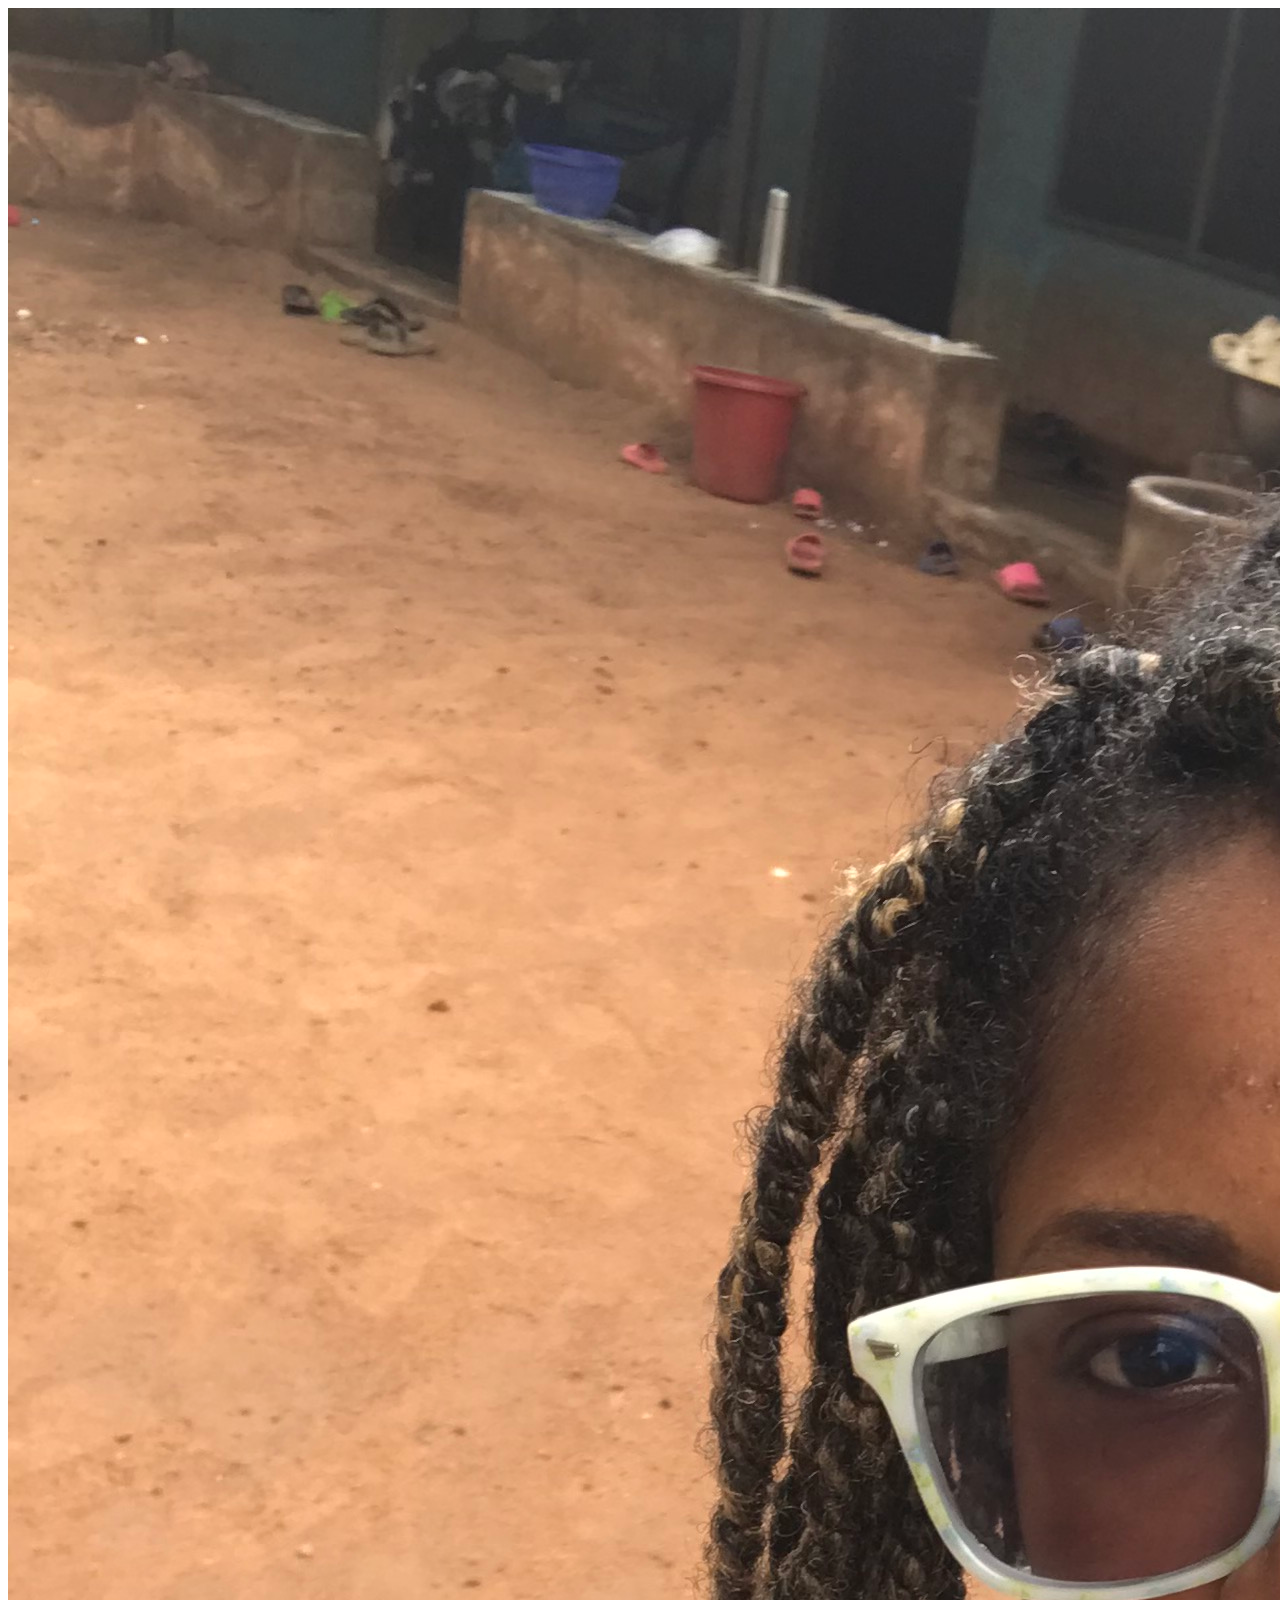
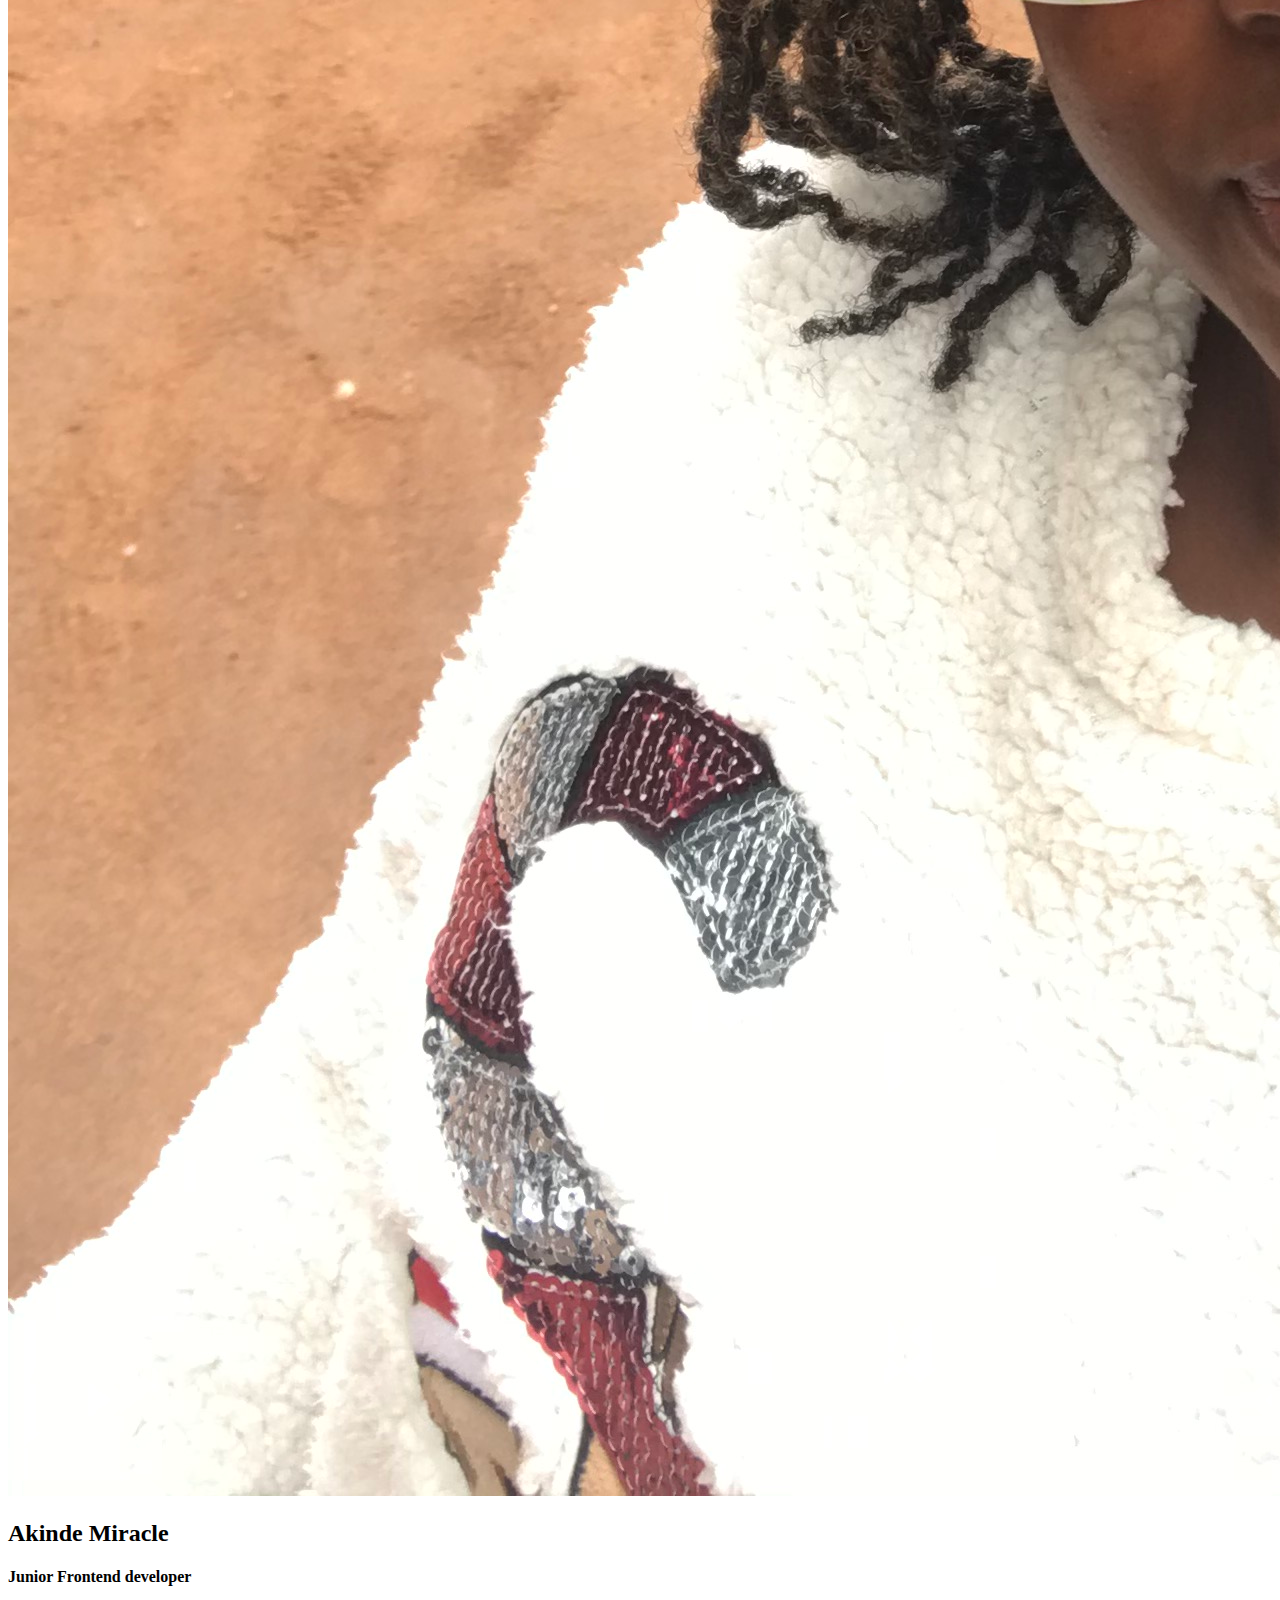
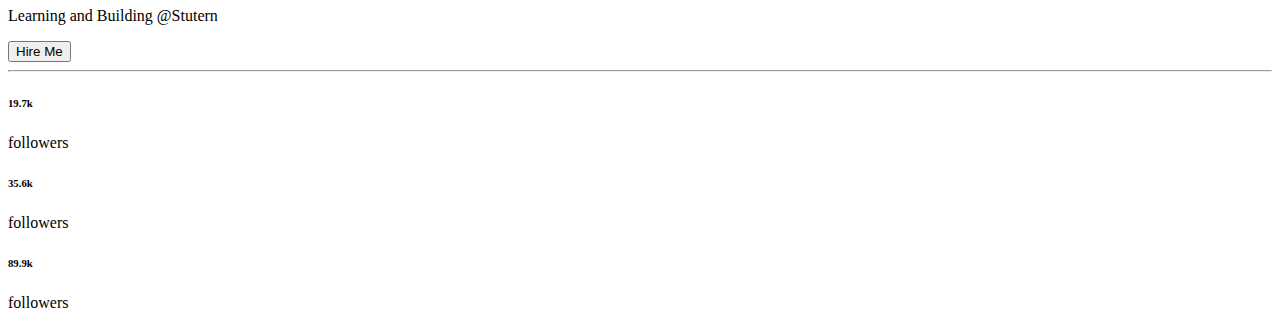
<file: Card.html>
<!DOCTYPE html>
<html lang="en">
<head>
    <meta charset="UTF-8">
    <meta http-equiv="X-UA-Compatible" content="IE=edge">
    <meta name="viewport" content="width=device-width, initial-scale=1.0">
    <title>User card</title>
</head>
<body>
    <main>
        <div class="card">
            <div class="card-head">
                <i class="left-icon"></i>
                <div class="card-icons">
                    <i class="icon-love"></i>
                    <i class="icon-dot"></i>
                </div>
                </div>

            <div class="card-body">
                <div class="user-image">
                    <img src="img/IMG_0828.JPG" alt="user image">

                <div class="check-icon">
                    <i class="fa-solid fa-check"></i>
                </div>
                </div>

                <h2 class="user-name">Akinde Miracle</h2>
                <h4 class="job-title">Junior Frontend developer</h4>
                <p class="description">Learning and Building @Stutern</p>
                <button class="hire-btn">Hire Me</button>
            </div>

            <hr>

            <div class="card-footer">
                <div class="platforms">
                    <div class="social">
                        <div class="icon-container Linkedin">
                            <i class="fa-brands fa-linkedin-in"></i>
                        </div>
                        <h6>19.7k</h6>
                        <p>followers</p>
                    </div>
                    <div class="social">
                        <div class="icon-container Twitter">
                            <i class="fa-brands fa-twitter"></i>
                        </div>
                        <h6>35.6k</h6>
                        <p>followers</p>
                    </div>
                    <div class="social">
                        <div class="icon-container Instagram">
                            <i class="fa-brands fa-instagram"></i>
                        </div>
                        <h6>89.9k</h6>
                        <p>followers</p>
                    </div>
                </div>
            </div>
        </div>
    </main>
</body>
</html>
</file>
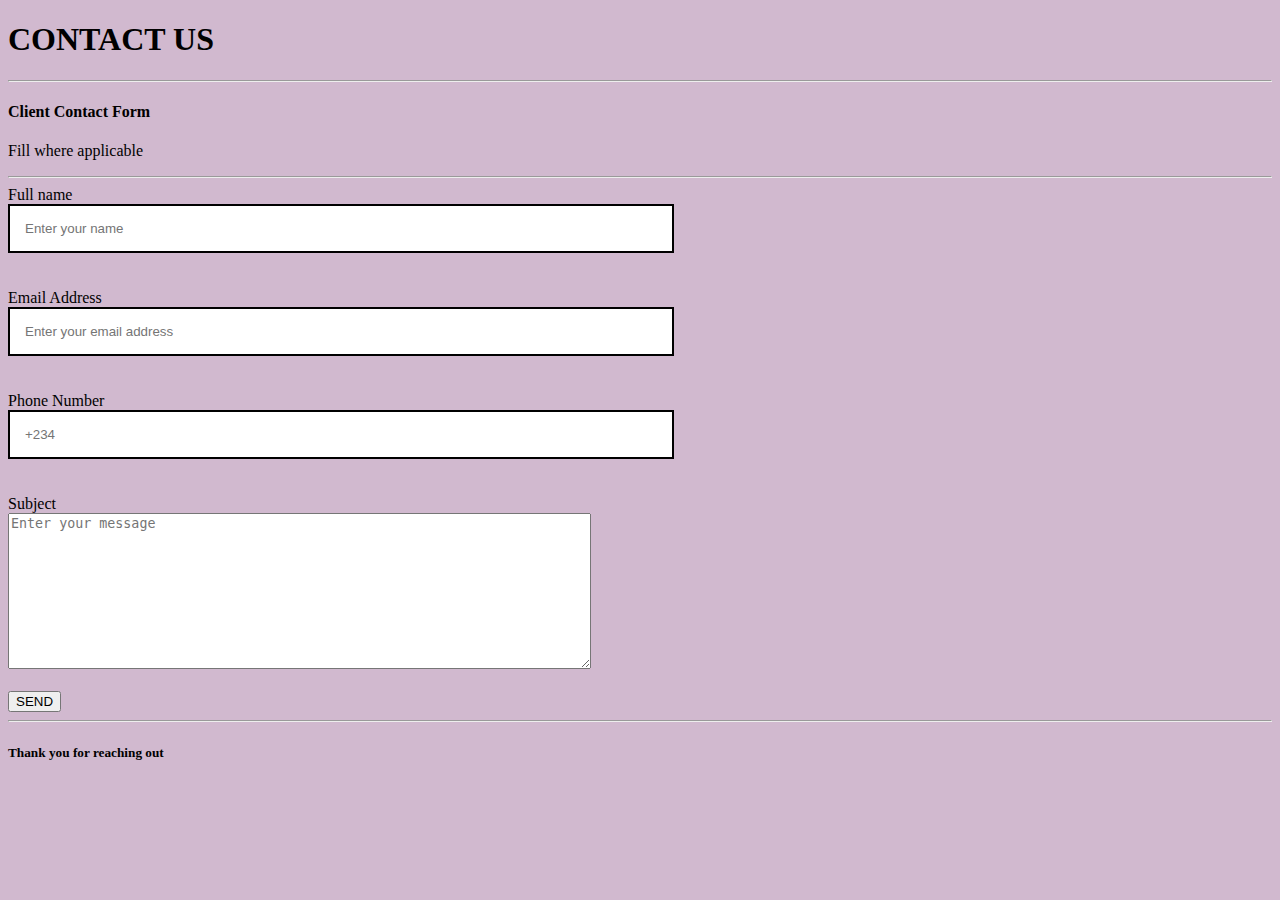
<file: contact.html>
<!DOCTYPE html>
<html lang="en">
    <style>
    body { background-color: rgb(209, 185, 207);}
    </style>
<head>
    <meta charset="UTF-8">
    <meta http-equiv="X-UA-Compatible" content="IE=edge">
    <meta name="viewport" content="width=device-width, initial-scale=1.0">
    <title>Contact us</title>
</head>

<body>

    <h1> CONTACT US</h1>

    <hr>

    <h4>Client Contact Form</h4>

    <p>Fill where applicable</p>

    <hr>

    <form>
    <div>
        <div>
            <label for="name">Full name</label> 
        <br>
        <input style="padding: 15px; width: 50%; border: 2px solid black;" type="text" placeholder="Enter your name" id="name"  /> 
        </div>

        <br />
        <br />

        <div>
             <label for="email">Email Address</label> 
            <br>
            <input style="padding: 15px; width: 50%; border: 2px solid black;"  type="text" placeholder="Enter your email address" id="email"  /> 
        </div>

        <br/>
        <br/>

        <div>
            <label for="phone">Phone Number</label> <br>
            <input style="padding: 15px; width: 50%; border: 2px solid black;" type="tel" placeholder="+234" id="phone">
        </div>

        <br />
        <br />

        <div>
            <label for="message">Subject</label> <br>
            <textarea name="message" placeholder="Enter your message" id="message" cols="70" rows="10"></textarea>
        </div>

        <br>

        <div>
            <button type="submit"> SEND </button>
        </div>
    </div>
    </form>

    <hr>

    <h5>Thank you for reaching out</h5>

</body>
</html>
</file>
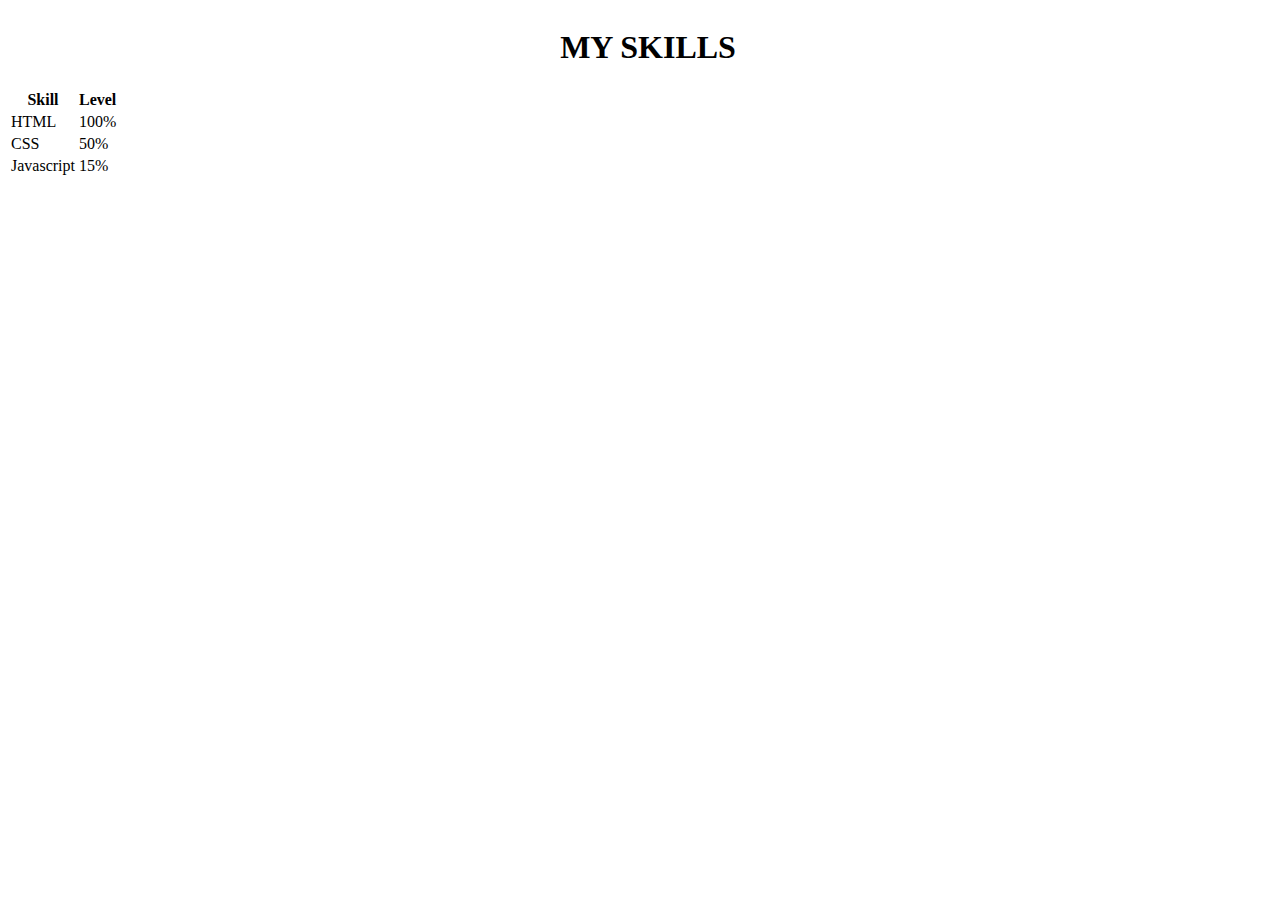
<file: skillset.html>
<!DOCTYPE html>
<html lang="en">
<head>
    <meta charset="UTF-8">
    <meta http-equiv="X-UA-Compatible" content="IE=edge">
    <meta name="viewport" content="width=device-width, initial-scale=1.0">
    <style>
        html, body {
          width: 100%;
          height: 100%;
          overflow-x: hidden;  
        }

    </style>
    <title>Skillset</title>
</head>
<body>
    <div class="container">
        <div class="Skills">
            <h1 style="text-align: center;"> MY SKILLS</h1>  
            <div class="border">
                <table>
                    <thead>
                        <tr>
                            <th>Skill</th>
                            <th>Level</th>
                        </tr>
                    </thead>
                    <tbody>
                        <tr>
                           <td>HTML</td>
                           <td>
                            <span class="percent">100%</span>
                            <div class="bar one">
                                <div class="fill" style="width:100% ;"></div>
                            </div>
                           </td>
                        </tr>

                        <tr>
                            <td>CSS</td>
                            <td>
                             <span class="percent">50%</span>
                             <div class="bar one">
                                 <div class="fill" style="width:100% ;"></div>
                             </div>
                            </td>
                         </tr>

                         <tr>
                            <td>Javascript</td>
                            <td>
                             <span class="percent">15%</span>
                             <div class="bar one">
                                 <div class="fill" style="width:100% ;"></div>
                             </div>
                            </td>
                         </tr>
                    </tbody>

                </table>
            </div>
        </div>
    </div>
</body>
</html>
</file>
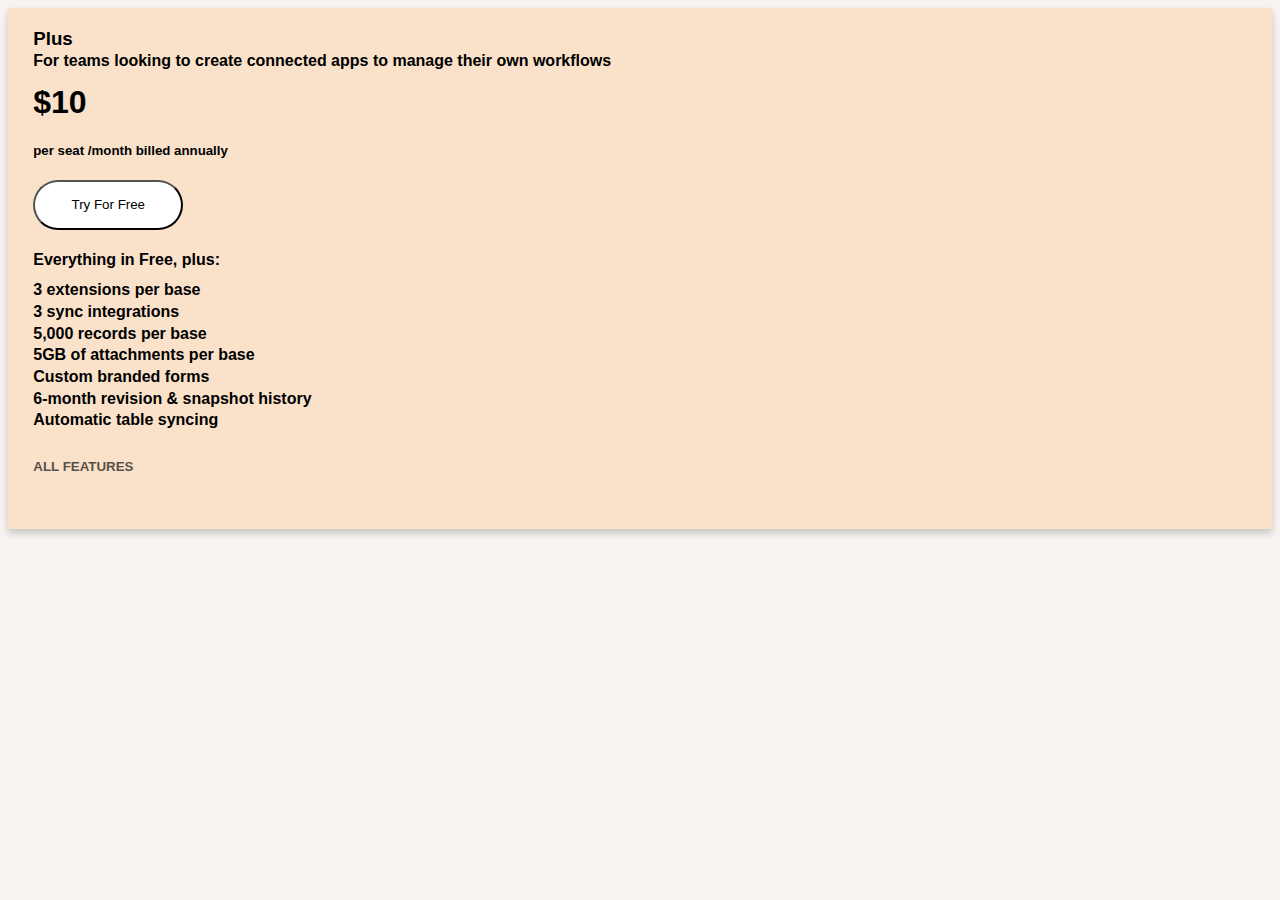
<file: StuCard.html>
<!DOCTYPE html>
<html lang="en">
<head>
    <meta charset="UTF-8">
    <meta http-equiv="X-UA-Compatible" content="IE=edge">
    <meta name="viewport" content="width=device-width, initial-scale=1.0">
    <title>My card</title>
    <style>
        html, body {
        background-color: #f7f4f1;
        font-family: 'Segoe UI', Tahoma, Geneva, Verdana, sans-serif;    
        }
        .card {
            box-shadow:  0 4px 8px 0 rgba(0,0,0,0.2);
            background-color: #fae2ca;
            padding-left: 2%;
            padding-top: 1%;
            padding-bottom: 3%;
        }
        .card-head {
            line-height: 0.2mm;
            font-weight: 300;
        }
        .cherry {
          border-radius: 25px;
          height: 50px;
          width: 150px;
          background-color: white;
        }
        .curry{
           line-height: 0.1mm;
        }
        .card-footer {
            font-size: smaller;
            font-weight: 600;
            opacity: 65%;
            line-height: 1.3cm;
        }
</style>
</head>
<body>
    <main> 
        <div class="card">
            <div class="card-head">
                <div>
                    <h3>Plus</h3> 
                    <h4>For teams looking to create connected apps to manage their own workflows</h4>  
                   </div>
            </div>

            <div class="card-body">
                <h1> $10</h1> <h5> per seat /month billed annually</h5>

                <div>
                    <button class="cherry"> Try For Free</button>
                </div>

                <div class="container">
                    <h4>Everything in Free, plus:</h4>
                    <div class="curry">
                        <h4>3 extensions per base</h4>
                        <h4>3 sync integrations</h4>
                        <h4>5,000 records per base</h4>
                        <h4>5GB of attachments per base</h4>
                        <h4>Custom branded forms</h4>
                        <h4>6-month revision & snapshot history</h4>   
                        <h4>Automatic table syncing</h4>
                    </div>
                </div>
            </div>

            <div class="card-footer">
                 <a href=index.html target="_blank" style="text-decoration-line:none; color:black"> ALL FEATURES</a> 
                
            </div>
        </div>
    </main>
    
</body>
</html>
</file>
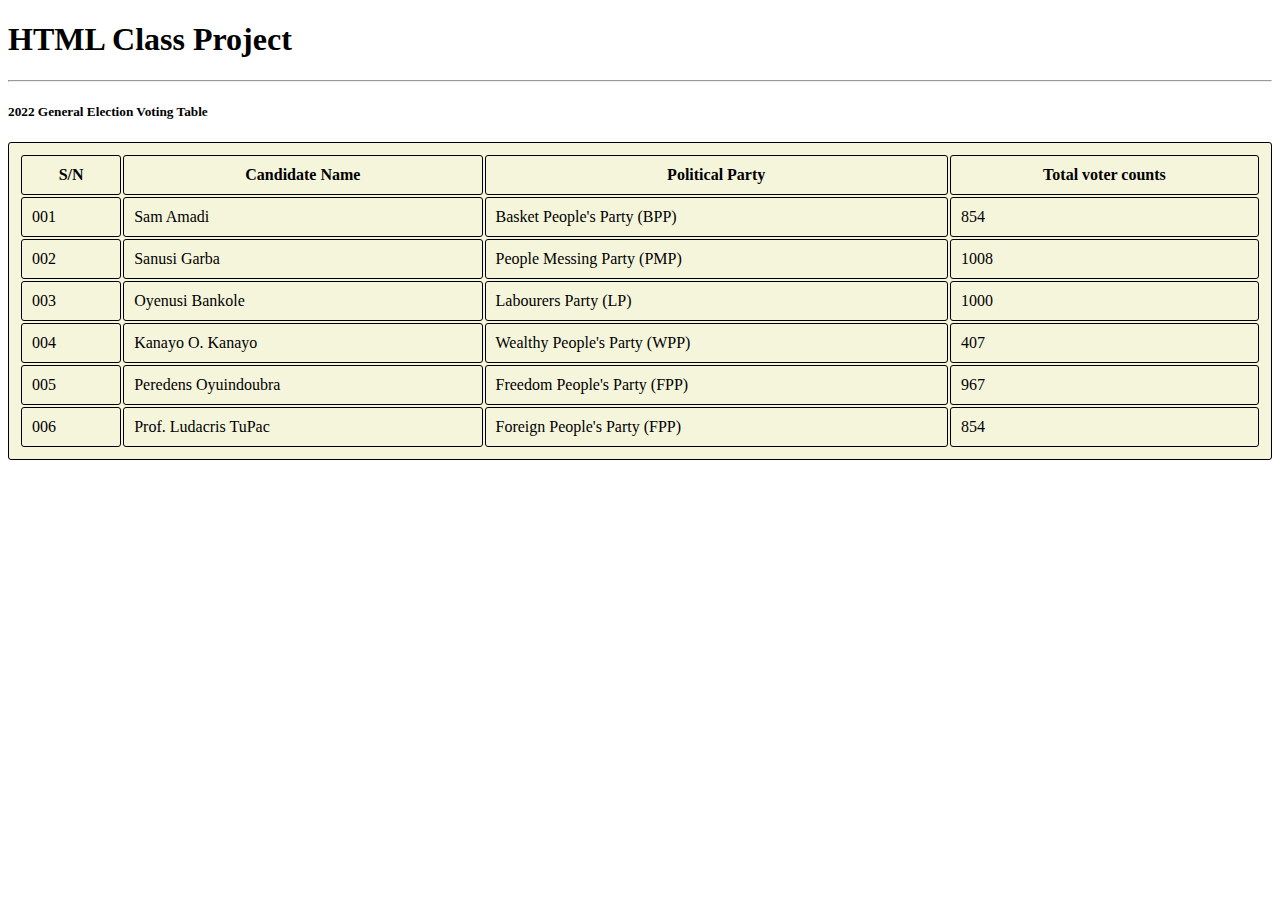
<file: table.html>
<!DOCTYPE html>
<html lang="en">
    <style>
        table,  th,  td {
            border:1px solid black;
            border-radius: 3px;
            padding: 10px;
        }
        table, th, td {
            background-color: beige;

        }
    </style>
<head>
    <meta charset="UTF-8">
    <meta http-equiv="X-UA-Compatible" content="IE=edge">
    <meta name="viewport" content="width=device-width, initial-scale=1.0">
    <title>Sample Table</title>
</head>
<body>
    <table style="width: 100%">

        <h1>HTML Class Project</h1>

        <hr>

        <h5>2022 General Election Voting Table</h5>

        <thead>
            <tr>
                <th>S/N</th>
                <th>Candidate Name</th>
                <th>Political Party</th>
                <th>Total voter counts</th>
            </tr>
        </thead>

        <tbody>
            <tr>
                <td>001</td>
                <td>Sam Amadi</td>
                <td>Basket People's Party (BPP)</td>
                <td>854</td>
            </tr>
            <tr>
                <td>002</td>
                <td>Sanusi Garba</td>
                <td>People Messing Party (PMP)</td>
                <td>1008</td>
            </tr>
            <tr>
                <td>003</td>
                <td>Oyenusi Bankole</td>
                <td>Labourers Party (LP)</td>
                <td>1000</td>
            </tr>
            <tr>
                <td>004</td>
                <td>Kanayo O. Kanayo</td>
                <td>Wealthy People's Party (WPP)</td>
                <td>407</td>
            </tr>
            <tr>
                <td>005</td>
                <td>Peredens Oyuindoubra</td>
                <td>Freedom People's Party (FPP)</td>
                <td>967</td>
            </tr>
            <tr>
                <td>006</td>
                <td>Prof. Ludacris TuPac</td>
                <td>Foreign People's Party (FPP)</td>
                <td>854</td>
            </tr>

        </tbody>



    </table>
    
</body>
</html>
</file>
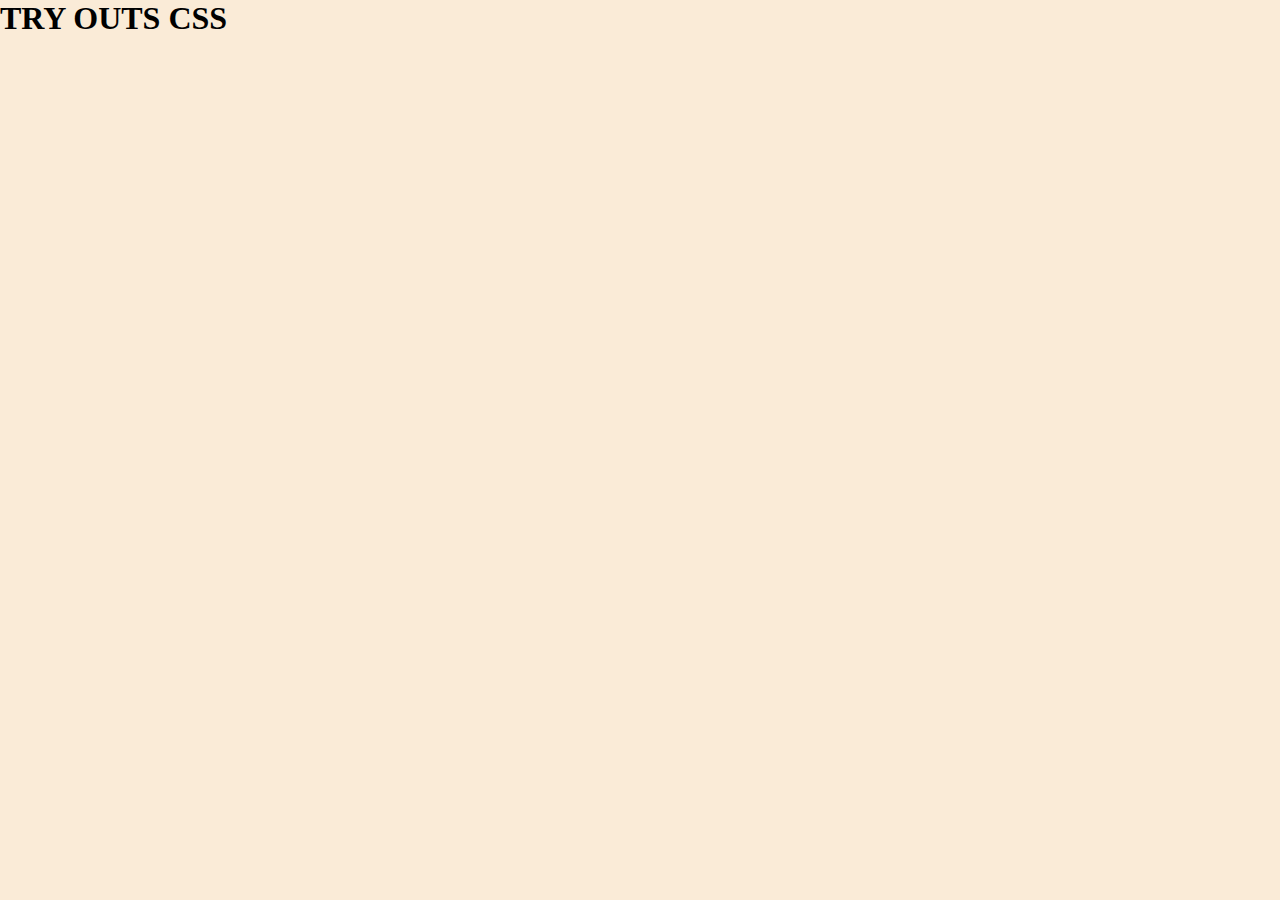
<file: CSS PROJECT/example.html>
<!DOCTYPE html>
<html lang="en">
<head>
    <meta charset="UTF-8">
    <meta http-equiv="X-UA-Compatible" content="IE=edge">
    <meta name="viewport" content="width=device-width, initial-scale=1.0">
    <title>tryout</title>

    <link rel="stylesheet" href="style.css">
</head>
<body>
    <h1>TRY OUTS CSS</h1>
</body>
</html>
</file>
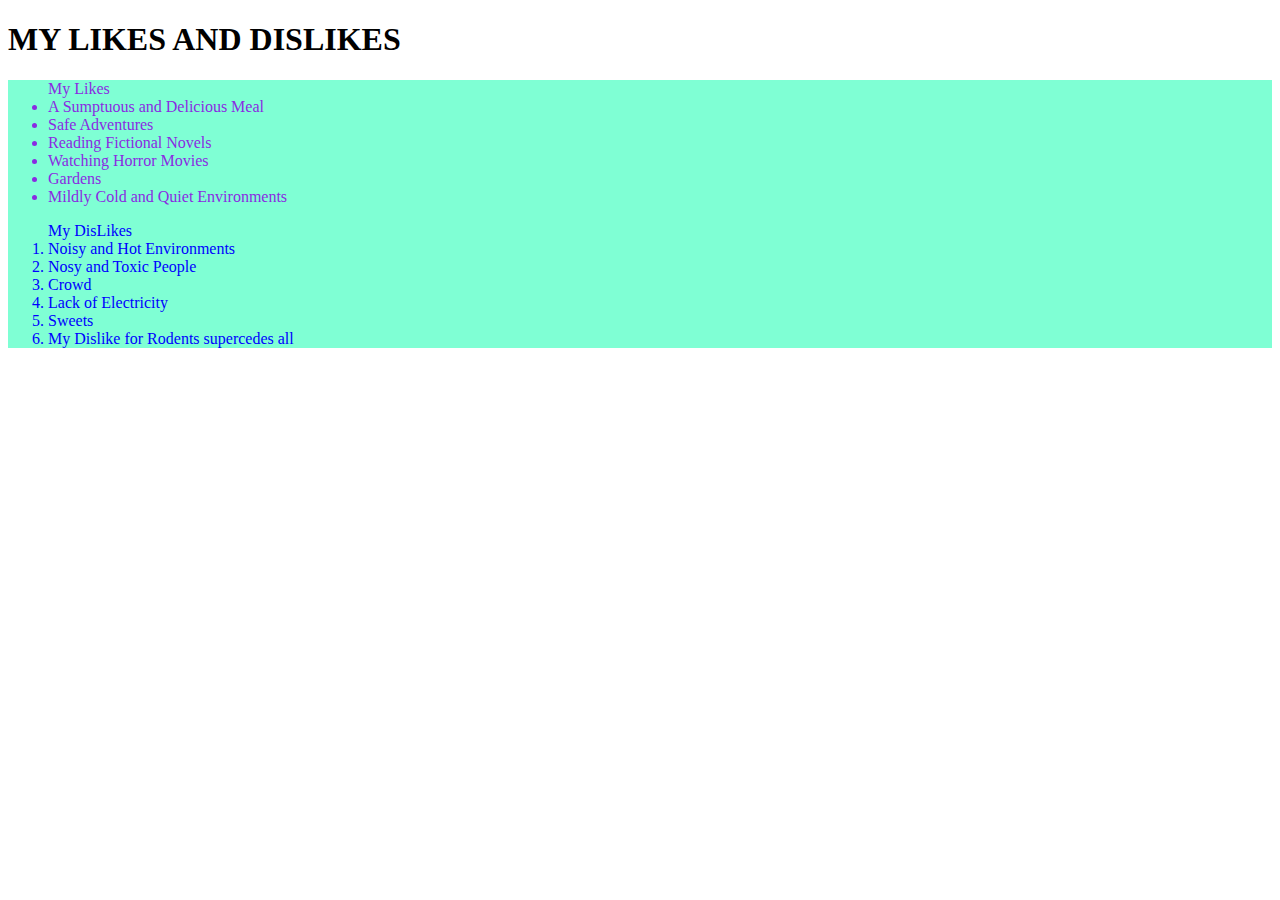
<file: css project/Inherit.html>
<!DOCTYPE html>
<html lang="en">
<head>
    <meta charset="UTF-8">
    <meta http-equiv="X-UA-Compatible" content="IE=edge">
    <meta name="viewport" content="width=device-width, initial-scale=1.0">
    <title>Inheritance CSS Assignment</title>

    <link rel="stylesheet" href="inherits.css">
</head>
<body>
    <h1><strong>MY LIKES AND DISLIKES</strong></h1>

         <!-- This div will demonstrate Inheritance
        the class Blake div is the parent while the other divs are the children -->

    <div class="Blake">

        <!-- This First div will demonstrate Specificity 
        since the id is more specific, the id Cake properties will be displayed -->
        <div class="Bake">
            <ul id="Cake">
                <header>My Likes</header>
                <li>A Sumptuous and Delicious Meal</li>
                <li>Safe Adventures</li>
                <li>Reading Fictional Novels</li>
                <li>Watching Horror Movies</li>
                <li>Gardens</li>
                <li>Mildly Cold and Quiet Environments</li>
            </ul>
        </div>

        <div class="Fake">
            <ol class="Lake">
                <header>My DisLikes</header>
                <li>Noisy and Hot Environments</li>
                <li>Nosy and Toxic People</li>
                <li>Crowd</li>
                <li>Lack of Electricity</li>
                <li>Sweets</li>
                <li>My Dislike for Rodents supercedes all</li>
            </ol>
        </div>
    
    </div>
</body>
</html>
</file>
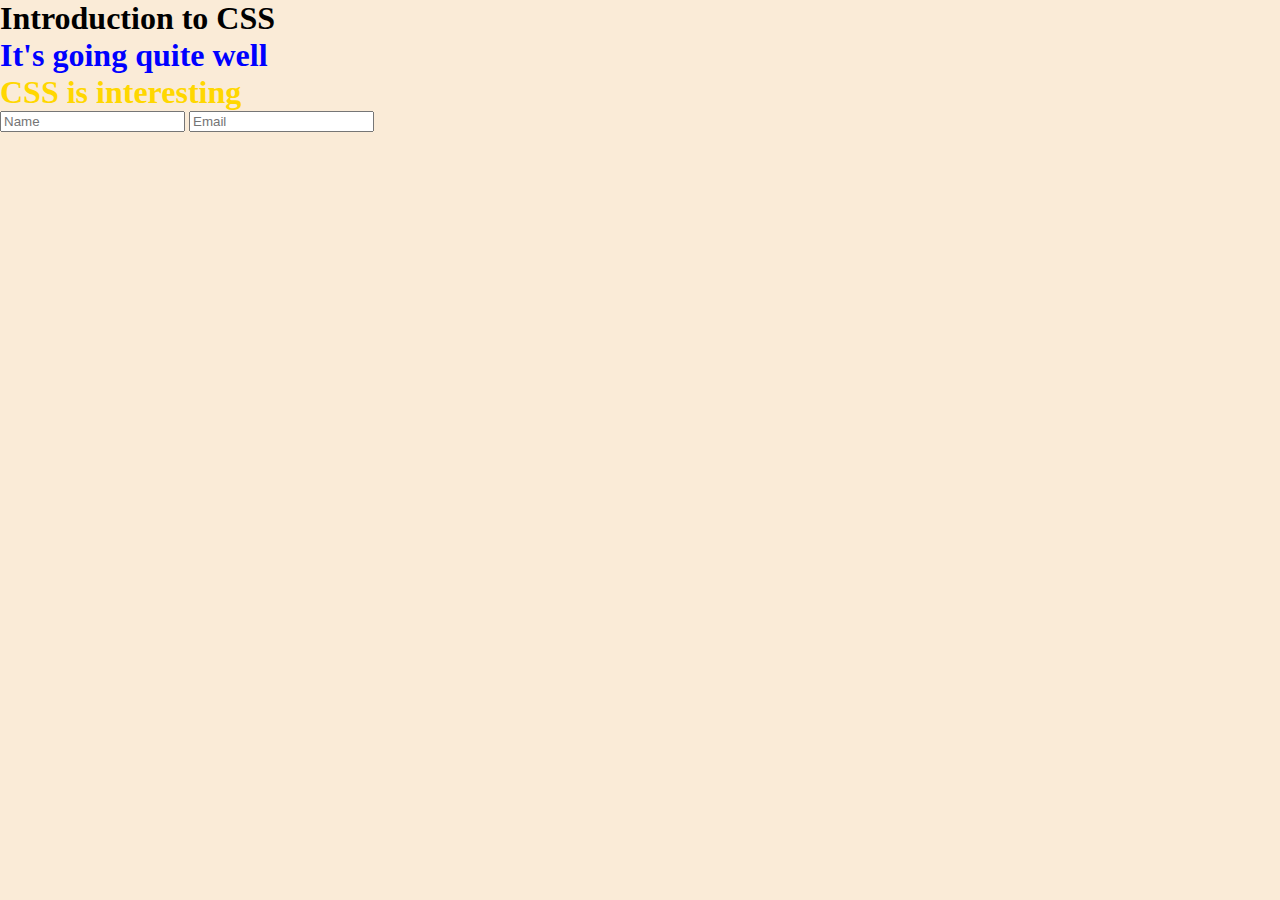
<file: CSS PROJECT/session1.html>
<!DOCTYPE html>
<html lang="en">
<head>
    <meta charset="UTF-8">
    <meta http-equiv="X-UA-Compatible" content="IE=edge">
    <meta name="viewport" content="width=device-width, initial-scale=1.0">
    <title>Learning CSS</title>

    <link rel="stylesheet" href="style.css">
</head>
<body>
    <h1> Introduction to CSS</h1>
    <h1 id="intro-title">It's going quite well</h1>
    <h1 class="intro-title">CSS is interesting</h1>
    <h1></h1>

    <div>
        <input type="text" placeholder="Name">
        <input type="email" placeholder="Email">
    </div>
</body>
</html>
</file>
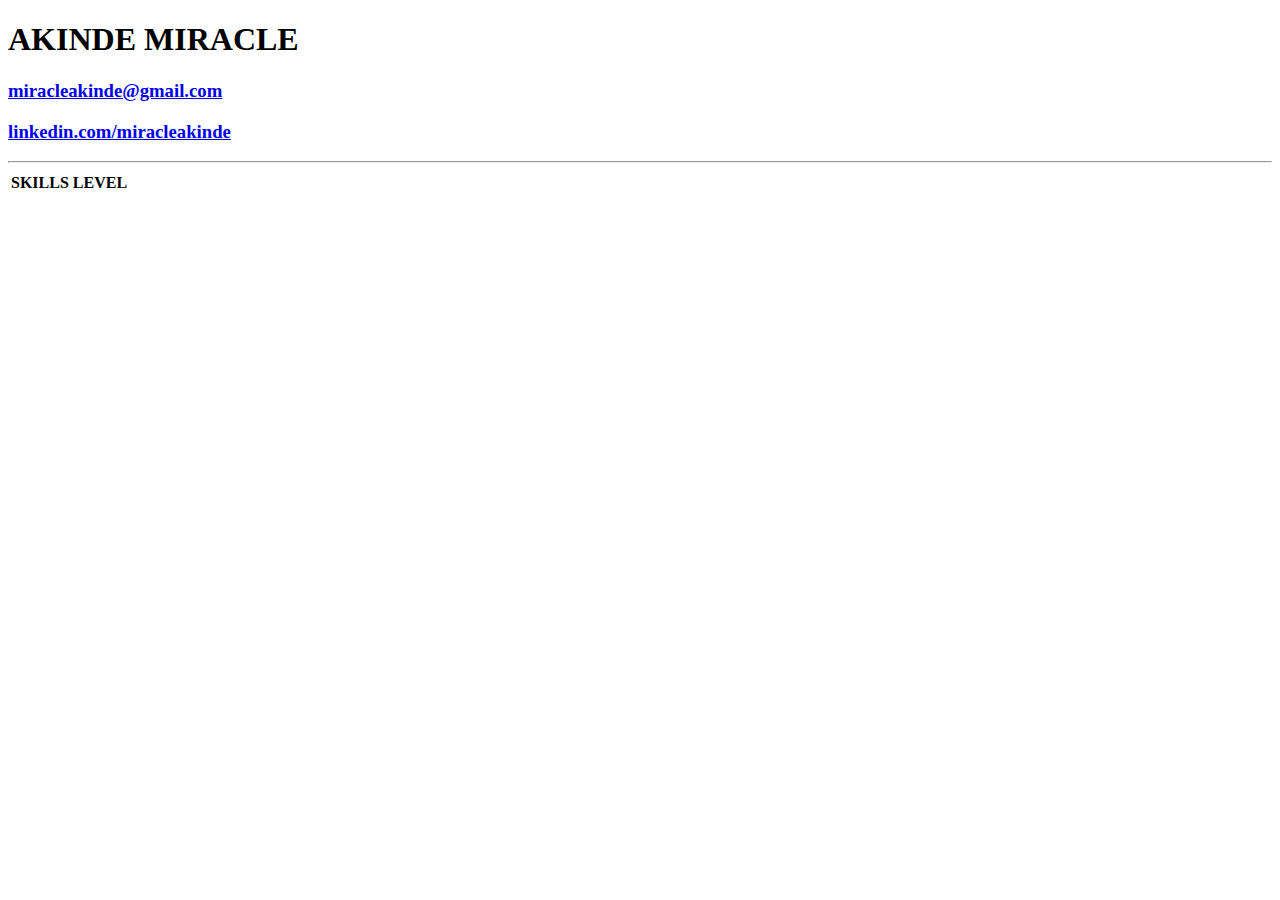
<file: portfolio/Portfolio.html>
<!DOCTYPE html>
<html lang="en">
<head>
    <meta charset="UTF-8">
    <meta http-equiv="X-UA-Compatible" content="IE=edge">
    <meta name="viewport" content="width=device-width, initial-scale=1.0">
    <title>Portfolio</title>
</head>
<body>
    <div>
        <h1>AKINDE MIRACLE</h1>
    <a href="miracleakinde@gmail.com"><h3>miracleakinde@gmail.com</h3></a>
    <a href="linkedin.com/miracleakinde"><h3>linkedin.com/miracleakinde</h3></a>
    </div>

    <hr/>   

    <table>
        <div>
            <thead>
                <tr>
                    <th>SKILLS</th>
                    <th>LEVEL</th>
                </tr>
            </thead>
        </div>
    </table>
    <div></div>
    
</body>
</html>
</file>
<file: CSS PROJECT/style.css>
body {
    background-color: antiquewhite;
}

* {
    margin: 0px;
}

#intro-title {
    color: blue;
}

.intro-title {
    color: gold;
}
</file>
<file: css project/inherits.css>
.Blake{
    background-color: aquamarine;

   /* An example of Inheritance - Class Blake, which is the Parent extends its properties
   to the child*/
}
.Bake{
    /* background-color: aquamarine; */
    color: red;

    /* Because id Cake is more specific, the color red will not be displayed on the text */
}
#Cake{
    color: blueviolet;
    font-family: Tahoma;
    font-size: medium;
    font-weight: lighter;
}
.Fake{
    font-family: fantasy;
    font-weight: lighter;
    /* background-color: bisque; */
}
.Lake{
    color: blue;
}
</file>
